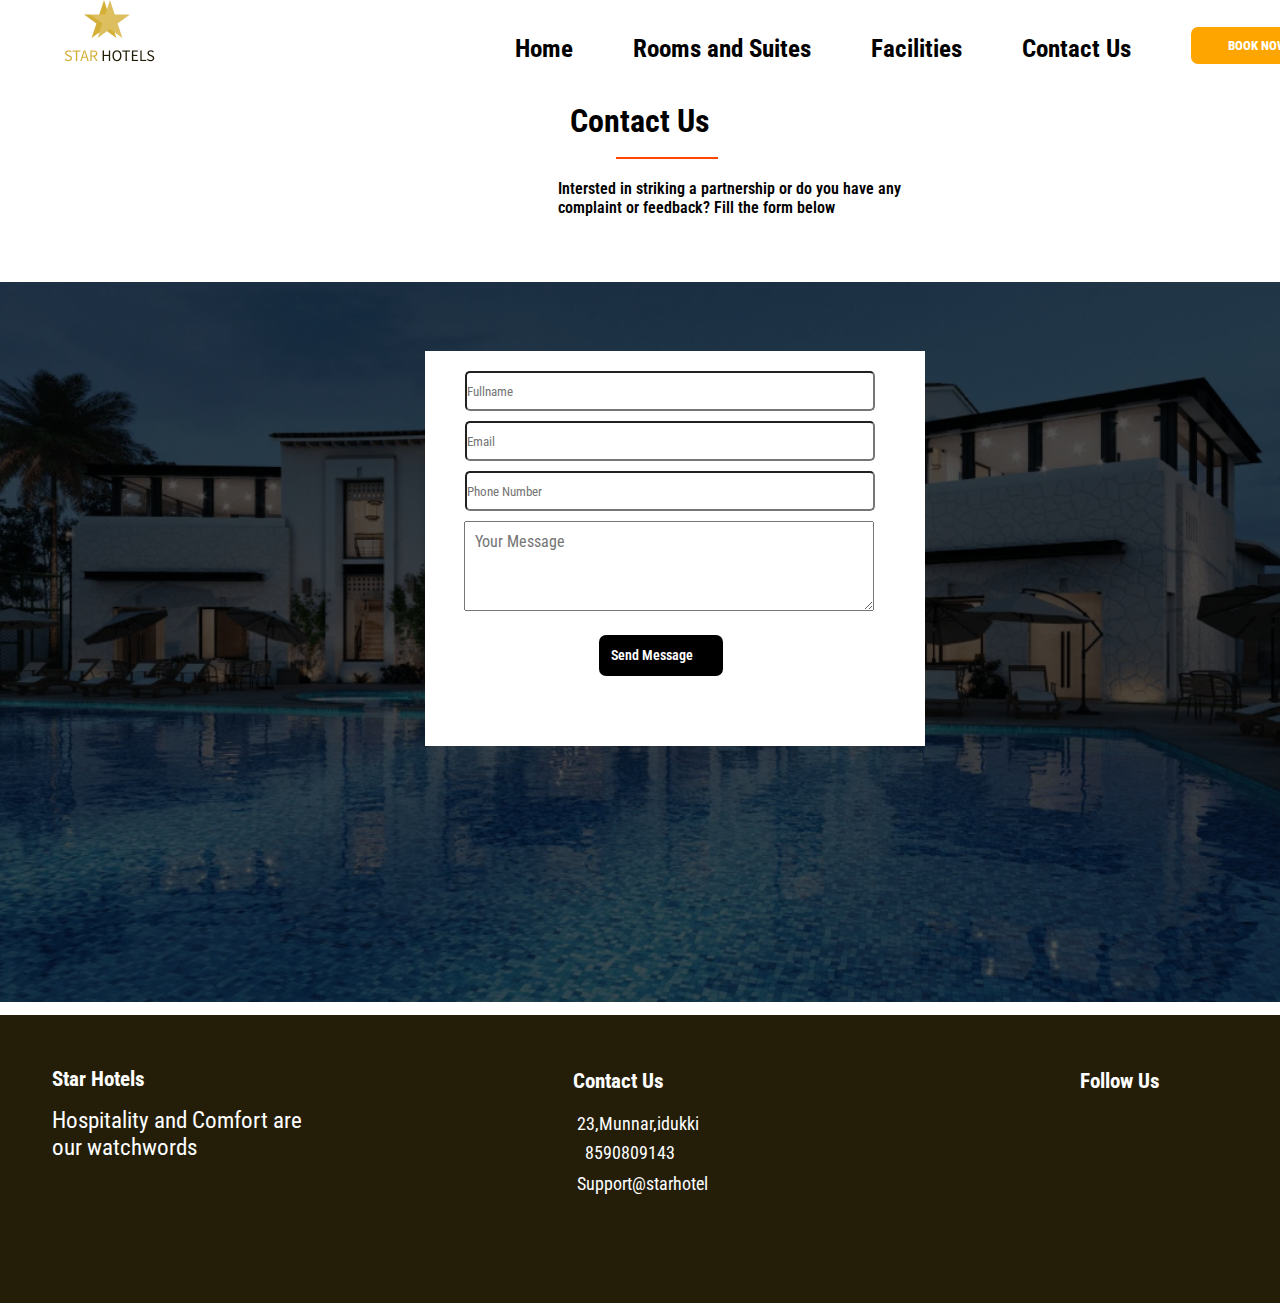
<file: contact.html>
<!DOCTYPE html>
<html lang="en">
<head>
    <meta charset="UTF-8">
    <meta name="viewport" content="width=device-width, initial-scale=1.0">
    <title>Contact Us</title>
    <link rel="stylesheet" href="contact.css">
    <link rel="stylesheet" href="https://cdnjs.cloudflare.com/ajax/libs/font-awesome/6.6.0/css/all.min.css" integrity="sha512-Kc323vGBEqzTmouAECnVceyQqyqdsSiqLQISBL29aUW4U/M7pSPA/gEUZQqv1cwx4OnYxTxve5UMg5GT6L4JJg==" crossorigin="anonymous" referrerpolicy="no-referrer" />
</head>
<body>
    <div class="navbar-section">
        <nav>
            <div class="nav-logo">
                <img src="./images/star_hotels_logo.png" alt="star-logo">
            </div>
            <div class="nav-menu">
                <ul>
                    <li><a href="index.html">Home</a></li>
                    <li><a href="rooms.html">Rooms and Suites</a></li>
                    <li><a href="facilities.html">Facilities</a></li>
                    <li><a href="contact.html">Contact Us</a></li>
                </ul>
                <button class="btn">BOOK NOW</button>
            </div>
        </nav>
    </div>
    <!-- contact-section -->
     <div class="contact-section">
        <h1 class="heading">Contact Us</h1>
        <hr class="line">
        <p class="para">Intersted in striking a partnership or do you have any <br>complaint or feedback? Fill the form below</p>
     </div>
     <div class="back-img">
        <div class="back-box">
            <div class="input-data">
                <input type="text" placeholder="Fullname">
                <input type="text" placeholder="Email">
                <input type="text" placeholder="Phone Number">
                <textarea name="message" id="" placeholder="Your Message"></textarea>
              </div>
              <button class="btn4">Send Message</button>
            </div>

        </div>

     </div>
     <!-- footer section -->
     <footer>
        <div class="footer-container">
            <div class="footer-nav">
                <div class="footer-description">
                   <h3>Star Hotels</h3>
                   <p>Hospitality and Comfort are <br>our watchwords</p>
                </div>
                <div class="footer-contact-us">
                    <h3>Contact Us</h3>
                    <div class="contact-map">
                        <i class="fa-solid fa-map"></i>
                        <span>&nbsp;23,Munnar,idukki</span>
                    </div>
                    <div class="contact-phone">
                        <i class="fa-thin fa-address-book"></i>
                        <span>&nbsp;&nbsp;&nbsp;8590809143</span>
                    </div>
                    <div class="contact-email">
                        <i class="fa-regular fa-envelope-open"></i>
                        <span>&nbsp;Support@starhotel</span>
                    </div>
    
                </div>
                <div class="footer-follow-us">
                    <h3>Follow Us</h3>
                    <div class="social-icons">
                        <a href="https://www.facebook.com/"><i class="fa-brands fa-facebook"></i></a>
                        <a href="https://x.com/i/flow/login"><i class="fa-brands fa-twitter"></i></a>
                        <a href="https://www.instagram.com/"><i class="fa-brands fa-instagram"></i></a>
                    </div>
                </div>
            </div>
        </div>
     </footer>
</body>
</html>
</file>
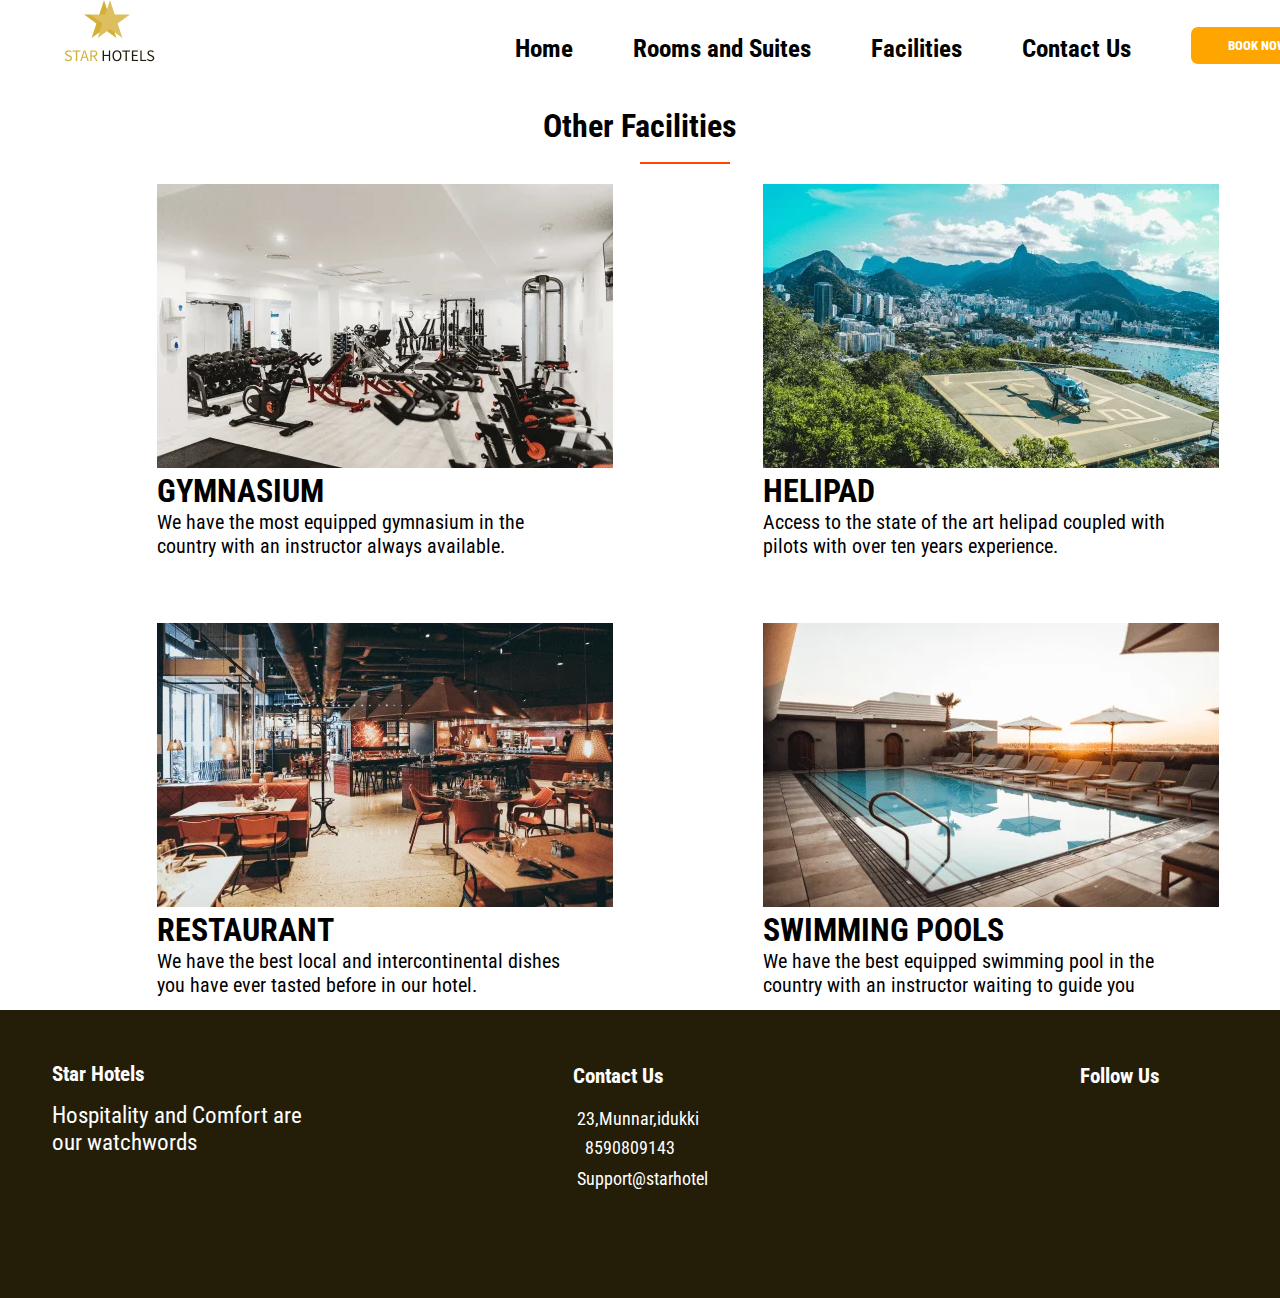
<file: facilities.html>
<!DOCTYPE html>
<html lang="en">
<head>
    <meta charset="UTF-8">
    <meta name="viewport" content="width=device-width, initial-scale=1.0">
    <title>Facilities</title>
    <link rel="stylesheet" href="facilities.css">
    <link rel="stylesheet" href="https://cdnjs.cloudflare.com/ajax/libs/font-awesome/6.6.0/css/all.min.css" integrity="sha512-Kc323vGBEqzTmouAECnVceyQqyqdsSiqLQISBL29aUW4U/M7pSPA/gEUZQqv1cwx4OnYxTxve5UMg5GT6L4JJg==" crossorigin="anonymous" referrerpolicy="no-referrer" />
</head>
<body>
    <div class="navbar-section">
        <nav>
            <div class="nav-logo">
                <img src="./images/star_hotels_logo.png" alt="star-logo">
            </div>
            <div class="nav-menu">
                <ul>
                    <li><a href="index.html">Home</a></li>
                    <li><a href="rooms.html">Rooms and Suites</a></li>
                    <li><a href="facilities.html">Facilities</a></li>
                    <li><a href="contact.html">Contact Us</a></li>
                </ul>
                <button class="btn">BOOK NOW</button>
            </div>
        </nav>
    </div>
    <!-- facilities -->
     <div class="facilities">
    <h1 class="facilities-heading">Other Facilities</h1>
    <hr class="line6">
    <div class="facilities-upper">
        <div class="gymnasium-section">
             <img src="./images/gymnasium.webp" alt="gymnasium">
             <h1>GYMNASIUM</h1>
             <p>We have the most equipped gymnasium in the <br> country with an instructor always available.</p>
        </div>
        <div class="helipad-section">
            <img src="./images/helipad.webp" alt="helipad">
            <h1>HELIPAD</h1>
            <p>Access to the state of the art helipad coupled with <br> pilots with over ten years experience.</p>

        </div>
    </div>
    <div class="facilities-lower">
        <div class="restaurant-section">
             <img src="./images/restaurants (1).webp" alt="restaurant">
             <h1>RESTAURANT</h1>
             <p>We have the best local and intercontinental dishes <br> you have ever tasted before in our hotel.</p>
        </div>
        <div class="swmimming-section">
            <img src="./images/swimming_pool (1).webp" alt="swmimming">
            <h1>SWIMMING POOLS</h1>
            <p>We have the best equipped swimming pool in the <br>country with an instructor waiting to guide you</p>

        </div>
    </div>
        <footer>
            <div class="footer-container">
                <div class="footer-nav">
                    <div class="footer-description">
                       <h3>Star Hotels</h3>
                       <p>Hospitality and Comfort are <br>our watchwords</p>
                    </div>
                    <div class="footer-contact-us">
                        <h3>Contact Us</h3>
                        <div class="contact-map">
                            <i class="fa-solid fa-map"></i>
                            <span>&nbsp;23,Munnar,idukki</span>
                        </div>
                        <div class="contact-phone">
                            <i class="fa-thin fa-address-book"></i>
                            <span>&nbsp;&nbsp;&nbsp;8590809143</span>
                        </div>
                        <div class="contact-email">
                            <i class="fa-regular fa-envelope-open"></i>
                            <span>&nbsp;Support@starhotel</span>
                        </div>
        
                    </div>
                    <div class="footer-follow-us">
                        <h3>Follow Us</h3>
                        <div class="social-icons">
                            <a href="https://www.facebook.com/"><i class="fa-brands fa-facebook"></i></a>
                            <a href="https://x.com/i/flow/login"><i class="fa-brands fa-twitter"></i></a>
                            <a href="https://www.instagram.com/"><i class="fa-brands fa-instagram"></i></a>
                        </div>
                    </div>
                </div>
            </div>
         </footer>
    
</body>
</html>
</file>
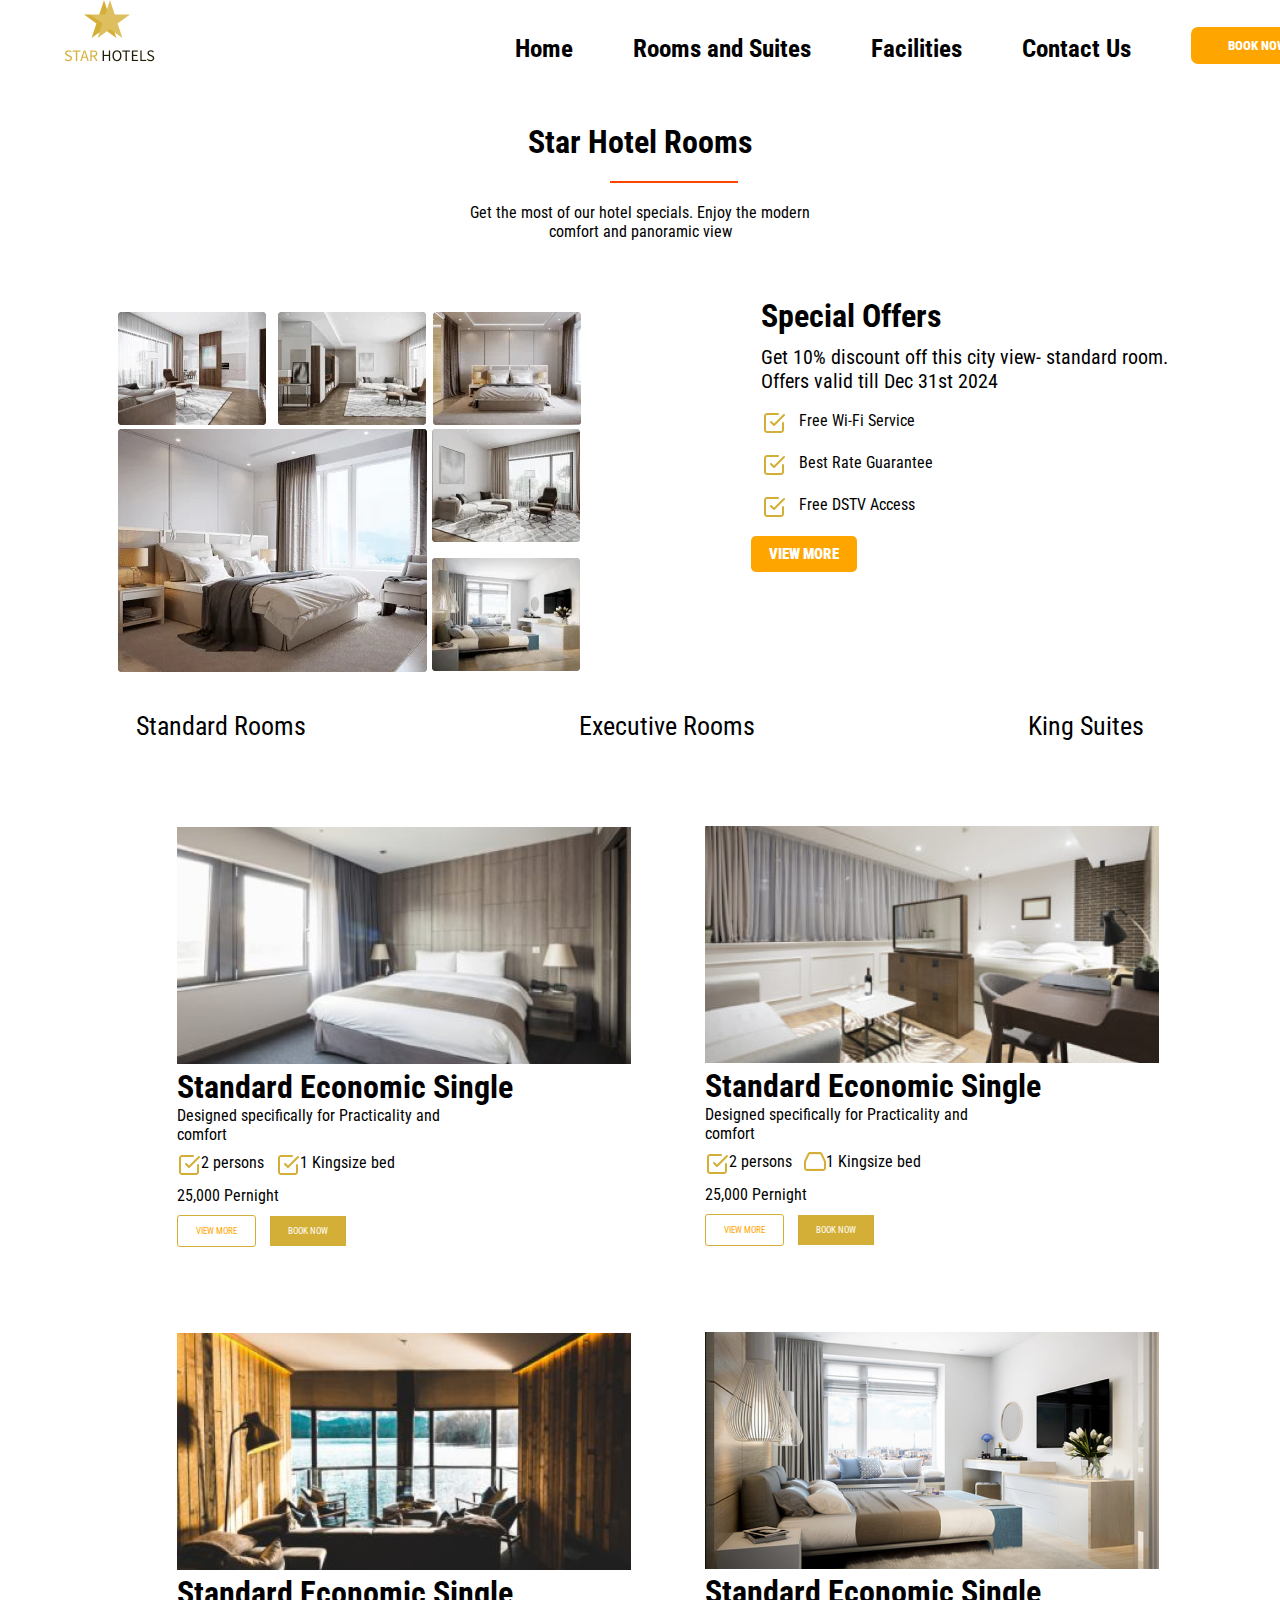
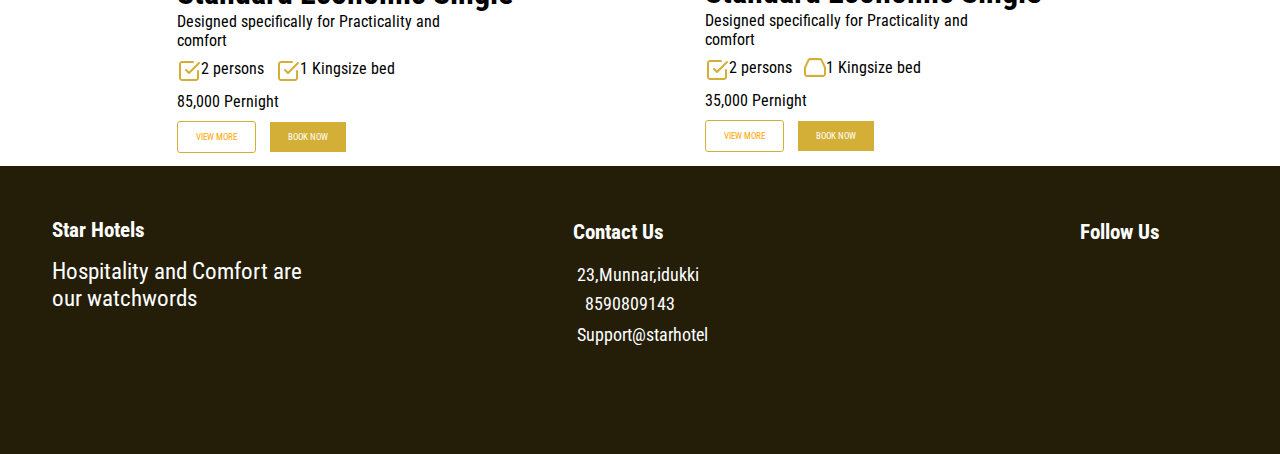
<file: rooms.html>
<!DOCTYPE html>
<html lang="en">
<head>
    <meta charset="UTF-8">
    <meta name="viewport" content="width=device-width, initial-scale=1.0">
    <title>Rooms and Suites</title>
    <link rel="stylesheet" href="rooms.css">
    <link rel="stylesheet" href="https://cdnjs.cloudflare.com/ajax/libs/font-awesome/6.6.0/css/all.min.css" integrity="sha512-Kc323vGBEqzTmouAECnVceyQqyqdsSiqLQISBL29aUW4U/M7pSPA/gEUZQqv1cwx4OnYxTxve5UMg5GT6L4JJg==" crossorigin="anonymous" referrerpolicy="no-referrer" />
</head>
<body>
    <div class="navbar-section">
        <nav>
            <div class="nav-logo">
                <img src="./images/star_hotels_logo.png" alt="star-logo">
            </div>
            <div class="nav-menu">
                <ul>
                    <li><a href="index.html">Home</a></li>
                    <li><a href="rooms.html">Rooms and Suites</a></li>
                    <li><a href="facilities.html">Facilities</a></li>
                    <li><a href="contact.html">Contact Us</a></li>
                </ul>
                <button class="btn">BOOK NOW</button>
            </div>
        </nav>
    </div>
    <div class="star-hotel-rooms">
        <h1 class="heading">Star Hotel Rooms</h1>
        <hr class="line7">
        <p class="paragraph">Get the most of our hotel specials. Enjoy the modern <br>
            comfort and panoramic view</p>
    </div>
     <div class="simplicity">
        <div class="simplicity-left">
            <img src="./images/hotel-1.webp" alt="hotel1" class="hotel-1">
            <img src="./images/hotel-2.webp" alt="hotel2" class="hotel-2">
            <img src="./images/hotel-3.webp" alt="hotel3" class="hotel-3">
        <div class="large-container">
            <div class="large-image">
                <img src="./images/hotel-4-large.webp" alt="hotel 4">
            </div>
            <div class="side-container">
                <img src="./images/hotel-5.webp" alt="hotel 5" class="hotel-5">
                <img src="./images/hotel-6 (1).webp" alt="hotel 6" class="hotel-6">
            </div>
        </div>
        </div>
            <div class="simplicity-right">
                <h1>Special Offers</h1>
                <p class="offers-subtitle">Get 10% discount off this city view- standard room. <br>
                    Offers valid till Dec 31st 2024</p>
                    <div class="offers-list">
                        <ul>
                            <li>
                                <div class="standard">
                                    <img src="./images/check-square.svg" alt="">
                                    <p> Free Wi-Fi Service</p>
                                </div>
                                <li>
                                    <div class="standard">
                                        <img src="./images/check-square.svg" alt="">
                                        <p>Best Rate Guarantee</p>
                                    </div>
                                    <li>
                                        <div class="standard">
                                            <img src="./images/check-square.svg" alt="">
                                            <p>Free DSTV Access</p>
                                        </div>
                                    </li>
                        </ul>
                    </div>
                    <button class="btn3">VIEW MORE</button>
        
            </div>
    </div>
    
        
<!------room list------->
<div class="rooms">
    <ul>
        <a href=""><li>Standard Rooms</li></a>
        <a href=""><li>Executive Rooms</li></a>
        <a href=""><li>King Suites</li></a>
    </ul>
</div>
<!-- room photo -->
 <div class="room-photos">
    <div class="rooms">
    <img src="./images/Rectangle_42_nastdj.png" alt="image">
    <h1>Standard Economic Single</h1>
    <p>Designed specifically for Practicality and <br>
        comfort</p>
        <div class="size">
            <div class="persons">
                <img src="./images/check-square.svg" alt="square">
                <p>2 persons</p>
            </div>
            <div class="bed">
                <img src="./images/check-square.svg" alt="square">
                <p>1 Kingsize bed</p>
                </div>
            </div>
        <div class="rate">
            <p>25,000 Pernight</p>
        </div>
        <div class="buttons">
            <button class="btn7">VIEW MORE</button>
            <button class="btn8">BOOK NOW</button>
        </div>
    </div>
    <div class="rooms1">
        <img src="./images/Rectangle_43_d9eepu.png" alt="image">
        <h1>Standard Economic Single</h1>
        <p>Designed specifically for Practicality and <br>
            comfort</p>
            <div class="size">
                <div class="persons">
                    <img src="./images/check-square.svg" alt="square">
                    <p>2 persons</p>
                </div>
                <div class="bed">
                    <img src="./images/bed.png" alt="square">
                    <p>1 Kingsize bed</p>
                    </div>
                </div>
            <div class="rate">
                <p>25,000 Pernight</p>
            </div>
            <div class="buttons">
                <button class="btn7">VIEW MORE</button>
                <button class="btn8">BOOK NOW</button>
            </div>
        </div>
 </div>
 <div class="room-photos">
    <div class="rooms">
    <img src="./images/Rectangle_44_anerdv.png" alt="image">
    <h1>Standard Economic Single</h1>
    <p>Designed specifically for Practicality and <br>
        comfort</p>
        <div class="size">
            <div class="persons">
                <img src="./images/check-square.svg" alt="square">
                <p>2 persons</p>
            </div>
            <div class="bed">
                <img src="./images/check-square.svg" alt="square">
                <p>1 Kingsize bed</p>
                </div>
            </div>
        <div class="rate">
            <p>85,000 Pernight</p>
        </div>
        <div class="buttons">
            <button class="btn7">VIEW MORE</button>
            <button class="btn8">BOOK NOW</button>
        </div>
    </div>
    <div class="rooms1">
        <img src="./images/Rectangle_45_mtl458.png" alt="image">
        <h1>Standard Economic Single</h1>
        <p>Designed specifically for Practicality and <br>
            comfort</p>
            <div class="size">
                <div class="persons">
                    <img src="./images/check-square.svg" alt="square">
                    <p>2 persons</p>
                </div>
                <div class="bed">
                    <img src="./images/bed.png" alt="square">
                    <p>1 Kingsize bed</p>
                    </div>
                </div>
            <div class="rate">
                <p>35,000 Pernight</p>
            </div>
            <div class="buttons">
                <button class="btn7">VIEW MORE</button>
                <button class="btn8">BOOK NOW</button>
            </div>
        </div>
 </div>
 <!-- footer -->
 <footer>
    <div class="footer-container">
        <div class="footer-nav">
            <div class="footer-description">
               <h3>Star Hotels</h3>
               <p>Hospitality and Comfort are <br>our watchwords</p>
            </div>
            <div class="footer-contact-us">
                <h3>Contact Us</h3>
                <div class="contact-map">
                    <i class="fa-solid fa-map"></i>
                    <span>&nbsp;23,Munnar,idukki</span>
                </div>
                <div class="contact-phone">
                    <i class="fa-thin fa-address-book"></i>
                    <span>&nbsp;&nbsp;&nbsp;8590809143</span>
                </div>
                <div class="contact-email">
                    <i class="fa-regular fa-envelope-open"></i>
                    <span>&nbsp;Support@starhotel</span>
                </div>

            </div>
            <div class="footer-follow-us">
                <h3>Follow Us</h3>
                <div class="social-icons">
                    <a href="https://www.facebook.com/"><i class="fa-brands fa-facebook"></i></a>
                    <a href="https://x.com/i/flow/login"><i class="fa-brands fa-twitter"></i></a>
                    <a href="https://www.instagram.com/"><i class="fa-brands fa-instagram"></i></a>
                </div>
            </div>
        </div>
    </div>
 </footer>
            
    
</body>
</html>
</file>
<file: contact.css>
@import url('https://fonts.googleapis.com/css2?family=Edu+AU+VIC+WA+NT+Hand:wght@400..700&family=Poppins:ital,wght@0,100;0,200;0,300;0,400;0,500;0,600;0,700;0,800;0,900;1,100;1,200;1,300;1,400;1,500;1,600;1,700;1,800;1,900&family=Roboto+Condensed:ital,wght@0,100..900;1,100..900&family=Rubik+Wet+Paint&display=swap');
*{
    margin: 0px;
    padding: 0px;
    font-family: "Roboto Condensed", sans-serif;
    font-style: normal;
}
.navbar-section nav{
    display: flex;
}
.nav-logo img{
    margin-left: 64px;
}

.nav-menu ul {
    display: flex;
    list-style: none;
    margin-top: 34px;
    margin-left: 300px;
   
}
.nav-menu ul li{
    margin-left: 60px;
}
.nav-menu ul li a{
    text-decoration: none;
    color: black;
    font-size: 25px;
    font-weight: 700;
    cursor: pointer;
}
.nav-menu ul li a:hover{
    color: orange;
}
.nav-menu ul li a:active{
    color: orange;
}
.nav-menu ul li a:focus {
    color: orange;  
}

.btn{
    float: right;
    margin-right: -193px;
    margin-top: -36px;
    padding: 11px 37px;
    border-radius: 7px;
    border-style: none;
    background: orange;
    color: #fff;
    font-weight: 800;
    cursor: pointer;
}
.btn:hover{
    background: green;
}
.heading{
    text-align: center;
    margin-top: 30px;
}
.line{
    width: 8%;
    height: 2px;
    background-color: orangered;
    border: none;
    margin-top: 17px;
    margin-bottom: 20px;
    margin-left: 616px;
}
.para{
    margin-left: 558px;
    font-size: 16px;
    font-weight: 600;
}
.back-img{
    background-image:linear-gradient(rgba(0, 0, 0, 0.68), rgba(0, 0, 0, 0.68)), url(./images/Homepage-jumbotron.webp);
    background-size: cover;
    background-position: center;
    background-repeat: no-repeat;
    min-height: 80vh;
    backdrop-filter: blur(15px);
    display: flex;
    margin-top: 65px;
    height: 543px;
}
.back-box{
    width: 500px;
    height: 395px;
    background-color: #fff;
    margin-left: 425px;
    margin-top: 69px;
}
#contact-section{
    height: 575px;
}
.contact-heading{
    text-align: center;
    margin-top: 0px;
}
.contact-heading h1{
    padding-top: 115px;
}
.contact-heading span{
    color: orangered;
}
.input-data{
    display: flex;
    flex-direction: column;
    gap: 10px; 
    width: 100%;
    margin-top: 20px;
}
.input-data input{
    width: 406px;
    height: 36px;
    margin-left: 40px;
    border-radius: 5px;
}

.input-data textarea {
    width: 410px;
    padding: 10px;
    box-sizing: border-box;
    font-size: 16px;
    margin-left: 39px;
    height: 90px;
}
.btn4{
    margin: 24px 174px;
    padding: 12px;
    font-size: 14px;
    display: flex;
    width: 124px;
    height: 41px;
    border-radius: 7px;
    border-style: none;
    color: white;
    background-color: black;
    font-weight: 600;
    cursor: pointer;
}
.btn4:hover{
    background-color: skyblue;
    color: black;
}

/* footer-section */
/* Footer */
.footer{

    color: #fff;
}
.footer-container{
    margin: 0 auto;
    padding: 1.5rem;
    display: flex;
    flex-direction: column;
    justify-content: start;
    min-height: 240px;
    font-size: 18px;
    background-color: #241e09;
    margin-top: 13px;
}
.footer-nav{
    display: flex;
    color: #fff;
}
.contact-map{
    position: relative;
    margin-top: 20px;
}
.map-description{
    position: absolute;
}
.footer-follow-us{
    margin-left: 372px;
}
.footer-contact-us{
    margin-left: 271px;
    margin-top: 29px;
}
.footer-description{
    margin-left: 28px;
    margin-top: 27px;
}
.footer-description p{
    margin-top: 16px;
    font-size: 23px;
}
.contact-phone{
    margin-top: 8px;
}
.contact-email{
    margin-top: 10px;
}
.footer-follow-us{
    margin-top: 29px;
}
.social-icons{
    cursor: pointer;
    margin-top: 12px;
}
.social-icons a{
    color: #fff;
    padding-left: 0px;
    margin-right: 12px;
   
}
</file>
<file: facilities.css>
@import url('https://fonts.googleapis.com/css2?family=Edu+AU+VIC+WA+NT+Hand:wght@400..700&family=Poppins:ital,wght@0,100;0,200;0,300;0,400;0,500;0,600;0,700;0,800;0,900;1,100;1,200;1,300;1,400;1,500;1,600;1,700;1,800;1,900&family=Roboto+Condensed:ital,wght@0,100..900;1,100..900&family=Rubik+Wet+Paint&display=swap');
*{
    margin: 0px;
    padding: 0px;
    font-family: "Roboto Condensed", sans-serif;
    font-style: normal;
}
.navbar-section nav{
    display: flex;
}
.nav-logo img{
    margin-left: 64px;
}

.nav-menu ul {
    display: flex;
    list-style: none;
    margin-top: 34px;
    margin-left: 300px;
   
}
.nav-menu ul li{
    margin-left: 60px;
}
.nav-menu ul li a{
    text-decoration: none;
    color: black;
    font-size: 25px;
    font-weight: 700;
    cursor: pointer;
}
.nav-menu ul li a:hover{
    color: orange;
}
.nav-menu ul li a:active{
    color: orange;
}
.nav-menu ul li a:focus {
    color: orange;  
}

.btn{
    float: right;
    margin-right: -193px;
    margin-top: -36px;
    padding: 11px 37px;
    border-radius: 7px;
    border-style: none;
    background: orange;
    color: #fff;
    font-weight: 800;
    cursor: pointer;
}
.btn:hover{
    background: green;
}
/* facilities heading */
.facilities-heading{
    text-align: center;
    margin-top: 35px;
}


.line6{
    width: 7%;
    height: 2px;
    background-color: orangered;
    border: none;
    margin-top: 17px;
    margin-bottom: 20px;
    margin-left: 640px;
}
.facilities-upper{
    display: flex;
    margin-left: 157px;
}

.facilities-lower{
    display: flex;
    margin-left: 157px;
    margin-top: 65px;
}
.helipad-section{
    margin-left: 150px;
}
.helipad-section p{
    font-size: 20px;
}
.swmimming-section{
    margin-left: 150px;
}
.swmimming-section p{
    font-size: 20px;
}
.gymnasium-section p{
    font-size: 20px;
}
.restaurant-section p{
    font-size: 20px;
}

.footer{

    color: #fff;
}
.footer-container{
    margin: 0 auto;
    padding: 1.5rem;
    display: flex;
    flex-direction: column;
    justify-content: start;
    min-height: 240px;
    font-size: 18px;
    background-color: #241e09;
    margin-top: 13px;
}
.footer-nav{
    display: flex;
    color: #fff;
}
.contact-map{
    position: relative;
    margin-top: 20px;
}
.map-description{
    position: absolute;
}
.footer-follow-us{
    margin-left: 372px;
}
.footer-contact-us{
    margin-left: 271px;
    margin-top: 29px;
}
.footer-description{
    margin-left: 28px;
    margin-top: 27px;
}
.footer-description p{
    margin-top: 16px;
    font-size: 23px;
}
.contact-phone{
    margin-top: 8px;
}
.contact-email{
    margin-top: 10px;
}
.footer-follow-us{
    margin-top: 29px;
}
.social-icons{
    cursor: pointer;
    margin-top: 12px;
}
.social-icons a{
    color: #fff;
    padding-left: 0px;
    margin-right: 12px;
   
}
</file>
<file: rooms.css>
@import url('https://fonts.googleapis.com/css2?family=Edu+AU+VIC+WA+NT+Hand:wght@400..700&family=Poppins:ital,wght@0,100;0,200;0,300;0,400;0,500;0,600;0,700;0,800;0,900;1,100;1,200;1,300;1,400;1,500;1,600;1,700;1,800;1,900&family=Roboto+Condensed:ital,wght@0,100..900;1,100..900&family=Rubik+Wet+Paint&display=swap');
*{
    margin: 0px;
    padding: 0px;
    font-family: "Roboto Condensed", sans-serif;
    font-style: normal;
}
.navbar-section nav{
    display: flex;
}
.nav-logo img{
    margin-left: 64px;
}

.nav-menu ul {
    display: flex;
    list-style: none;
    margin-top: 34px;
    margin-left: 300px;
   
}
.nav-menu ul li{
    margin-left: 60px;
}
.nav-menu ul li a{
    text-decoration: none;
    color: black;
    font-size: 25px;
    font-weight: 700;
    cursor: pointer;
}
.nav-menu ul li a:hover{
    color: orange;
}
.nav-menu ul li a:active{
    color: orange;
}
.nav-menu ul li a:focus {
    color: orange;  
}

.btn{
    float: right;
    margin-right: -193px;
    margin-top: -36px;
    padding: 11px 37px;
    border-radius: 7px;
    border-style: none;
    background: orange;
    color: #fff;
    font-weight: 800;
    cursor: pointer;
}
.btn:hover{
    background: green;
}
/* room section */
.heading{
    text-align: center;
    margin-top: 51px;
}
.line7{
    width: 10%;
    height: 2px;
    background-color: orangered;
    border: none;
    margin-top: 20px;
    margin-bottom: 20px;
    margin-left: 610px;
}
.paragraph{
      text-align: center;
}
.large-container{
    display: flex;
}
.side-container{
    display: flex;
    flex-direction: column;
}
.hotel-2{
    margin-left: 8px;
}
.hotel-3{
    margin-left: 3px;
}
.hotel-5{
    margin-bottom: 16px;
    margin-left: 5px;
}
.hotel-6{
    margin-left: 5px;
}
.simplicity{
    margin-left: 118px;
}
.standard{
    display: flex;
}
.standard img{
    position: relative;
    top: 0px;
    left: -3%;
}
.standard p{
    position: absolute;
    margin-left: 25px;
}

.offers-list li{
    list-style: none;
    margin-top: 18px;
}
.simplicity{
    display: flex;
    margin-top: 71px;
}
.simplicity-right{
    margin-left: 180px;
    margin-top: -15px;
}
.offers-subtitle{
    margin-top: 0px;
    font-size: 20px;
}
.offers-list{
    margin-top: 12px;
    margin-left: 13px;
}
.offers-subtitle{
    margin-top: 10px;
}
.btn3{
    padding: 9px 18px;
    background-color: orange;
    color: #fff;
    border-style: none;
    margin-top: 17px;
    border-radius: 5px;
    font-size: 15px;
    font-weight: 900;
    margin-left: -10px;
}
.rooms{
    margin-top: 35px;
}
.rooms ul{
    display: flex;
    justify-content: space-around;
}
.rooms ul a{
    list-style: none;
    text-decoration: none;
    font-size: 26px;
    color: black;
}
.rooms ul a:hover{
    color: orangered;
}
.size{
    display: flex;
    margin-top: 9px;
    position: relative;
}
.persons{
    display: flex;
}
.bed{
    display: flex;
    padding-left: 4px;
}
.btn7{
    border-radius: 3px;
    border: 1px solid #D4AF37;
    text-transform: uppercase;
    font-size: 55%;
    padding: 10px 18px;
    font-weight: 400;
    text-decoration: none;
    transition: all 0.3s;
    margin-right: 10px;
    color: orange;
    background-color: #fff;
    cursor: pointer;
}
.btn7:hover{
    background-color: orange;
    color: #fff;
}

.btn8{
    background-color: #D4AF37;
    color: #fff;
    border-style: none;
    font-size: 55%;
    padding: 10px 18px;
    font-weight: 400;
    cursor: pointer;
}
.btn8:hover{
    background-color: #fff;
    color: orange;
}
.buttons{
    margin-top: 10px;
}
.rate{
    margin-top: 9px;
}
.room-photos{
    margin-top: 51px;
    display: flex;
    margin-left: 177px;
}
.rooms1{
    padding-left: 74px;
    margin-top: 34px;
}
.bed {
    position: absolute;
    left: 21%;
}
/* footer */
.footer{

    color: #fff;
}
.footer-container{
    margin: 0px;
    padding: 0px;
    padding: 1.5rem;
    display: flex;
    flex-direction: column;
    justify-content: start;
    min-height: 240px;
    font-size: 18px;
    background-color: #241e09;
    margin-top: 13px;
}
.footer-nav{
    display: flex;
    color: #fff;
}
.contact-map{
    position: relative;
    margin-top: 20px;
}
.map-description{
    position: absolute;
}
.footer-follow-us{
    margin-left: 372px;
}
.footer-contact-us{
    margin-left: 271px;
    margin-top: 29px;
}
.footer-description{
    margin-left: 28px;
    margin-top: 27px;
}
.footer-description p{
    margin-top: 16px;
    font-size: 23px;
}
.contact-phone{
    margin-top: 8px;
}
.contact-email{
    margin-top: 10px;
}
.footer-follow-us{
    margin-top: 29px;
}
.social-icons{
    cursor: pointer;
    margin-top: 12px;
}
.social-icons a{
    color: #fff;
    padding-left: 0px;
    margin-right: 12px;
   
}
</file>
